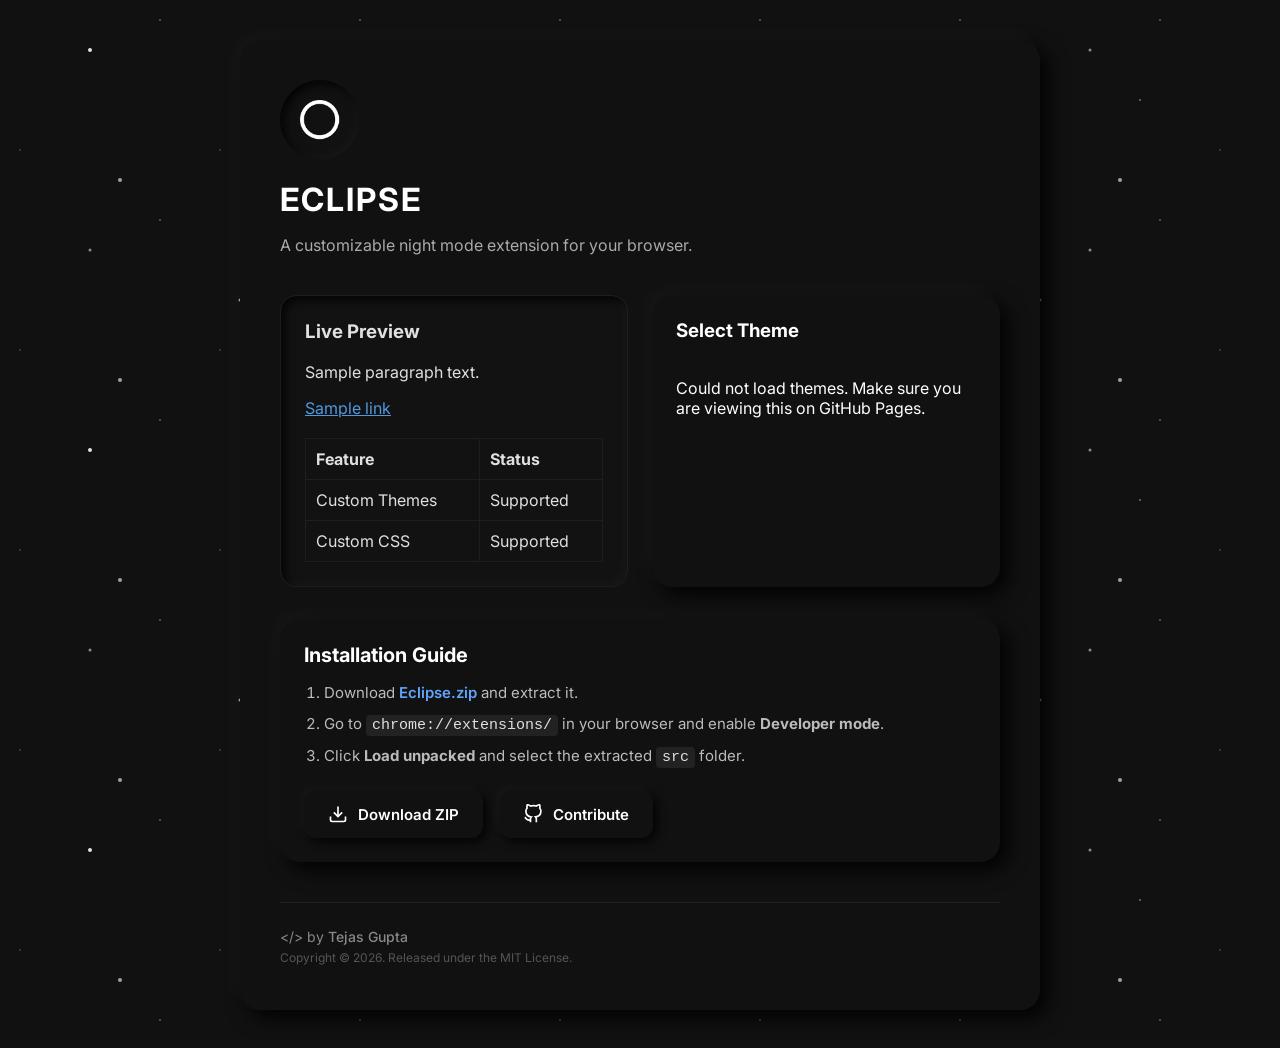
<file: docs/index.html>
<!DOCTYPE html>
<html lang="en">

<head>
  <meta charset="UTF-8">
  <meta name="viewport" content="width=device-width, initial-scale=1.0">
  <title>Eclipse - Night Mode Extension</title>
  <link rel="stylesheet" href="style.css">
  <link href="https://fonts.googleapis.com/css2?family=Inter:wght@400;500;600;700&display=swap" rel="stylesheet">
  <link rel="icon" type="image/png" href="eclipse.png">
</head>

<body>
  <div class="stars"></div>
  <div class="twinkling"></div>

  <div class="container neu-flat">
    <header class="header">
      <div class="logo-wrapper neu-pressed">
        <img src="eclipse.png" width="40" height="40" alt="Eclipse">
      </div>
      <h1>Eclipse</h1>
      <p>A customizable night mode extension for your browser.</p>
    </header>

    <div class="content-wrapper">
      <div class="preview-section neu-pressed" id="preview-box">
        <h3>Live Preview</h3>
        <p>Sample paragraph text.</p>
        <a href="#">Sample link</a>

        <table class="preview-table">
          <thead>
            <tr>
              <th>Feature</th>
              <th>Status</th>
            </tr>
          </thead>
          <tbody>
            <tr>
              <td>Custom Themes</td>
              <td>Supported</td>
            </tr>
            <tr>
              <td>Custom CSS</td>
              <td>Supported</td>
            </tr>
          </tbody>
        </table>
      </div>

      <div class="controls-section neu-flat">
        <h3>Select Theme</h3>
        <div id="theme-buttons" class="theme-buttons">
          <!-- Buttons injected by JS -->
        </div>
      </div>
    </div>

    <div class="instructions neu-flat">
      <h2>Installation Guide</h2>
      <ol class="steps-list">
        <li>Download <a href="https://github.com/multiverseweb/Eclipse/raw/refs/heads/main/Eclipse.zip"
            class="download-link">Eclipse.zip</a> and extract it.</li>
        <li>Go to <code>chrome://extensions/</code> in your browser and enable <strong>Developer mode</strong>.</li>
        <li>Click <strong>Load unpacked</strong> and select the extracted <code>src</code> folder.</li>
      </ol>
      <div class="actions">
        <a href="https://github.com/multiverseweb/Eclipse/raw/refs/heads/main/Eclipse.zip" class="neu-btn primary-btn">
          <svg width="20" height="20" viewBox="0 0 24 24" fill="none" stroke="currentColor" stroke-width="2">
            <path d="M21 15v4a2 2 0 0 1-2 2H5a2 2 0 0 1-2-2v-4"></path>
            <polyline points="7 10 12 15 17 10"></polyline>
            <line x1="12" y1="15" x2="12" y2="3"></line>
          </svg>
          Download ZIP
        </a>
        <a href="https://github.com/multiverseweb/Eclipse/blob/main/CONTRIBUTING.md" class="neu-btn" target="_blank">
          <svg width="20" height="20" viewBox="0 0 24 24" fill="none" stroke="currentColor" stroke-width="2">
            <path
              d="M9 19c-5 1.5-5-2.5-7-3m14 6v-3.87a3.37 3.37 0 0 0-.94-2.61c3.14-.35 6.44-1.54 6.44-7A5.44 5.44 0 0 0 20 4.77 5.07 5.07 0 0 0 19.91 1S18.73.65 16 2.48a13.38 13.38 0 0 0-7 0C6.27.65 5.09 1 5.09 1A5.07 5.07 0 0 0 5 4.77a5.44 5.44 0 0 0-1.5 3.78c0 5.42 3.3 6.61 6.44 7A3.37 3.37 0 0 0 9 18.13V22">
            </path>
          </svg>
          Contribute
        </a>
      </div>
    </div>

    <footer class="footer">
      <p>&lt;/&gt; by <a href="https://github.com/multiverseweb" target="_blank">Tejas Gupta</a></p>
      <p class="copyright">Copyright &copy; <span id="year"></span>. Released under the MIT License.</p>
    </footer>
  </div>

  <script src="script.js"></script>
</body>

</html>
</file>
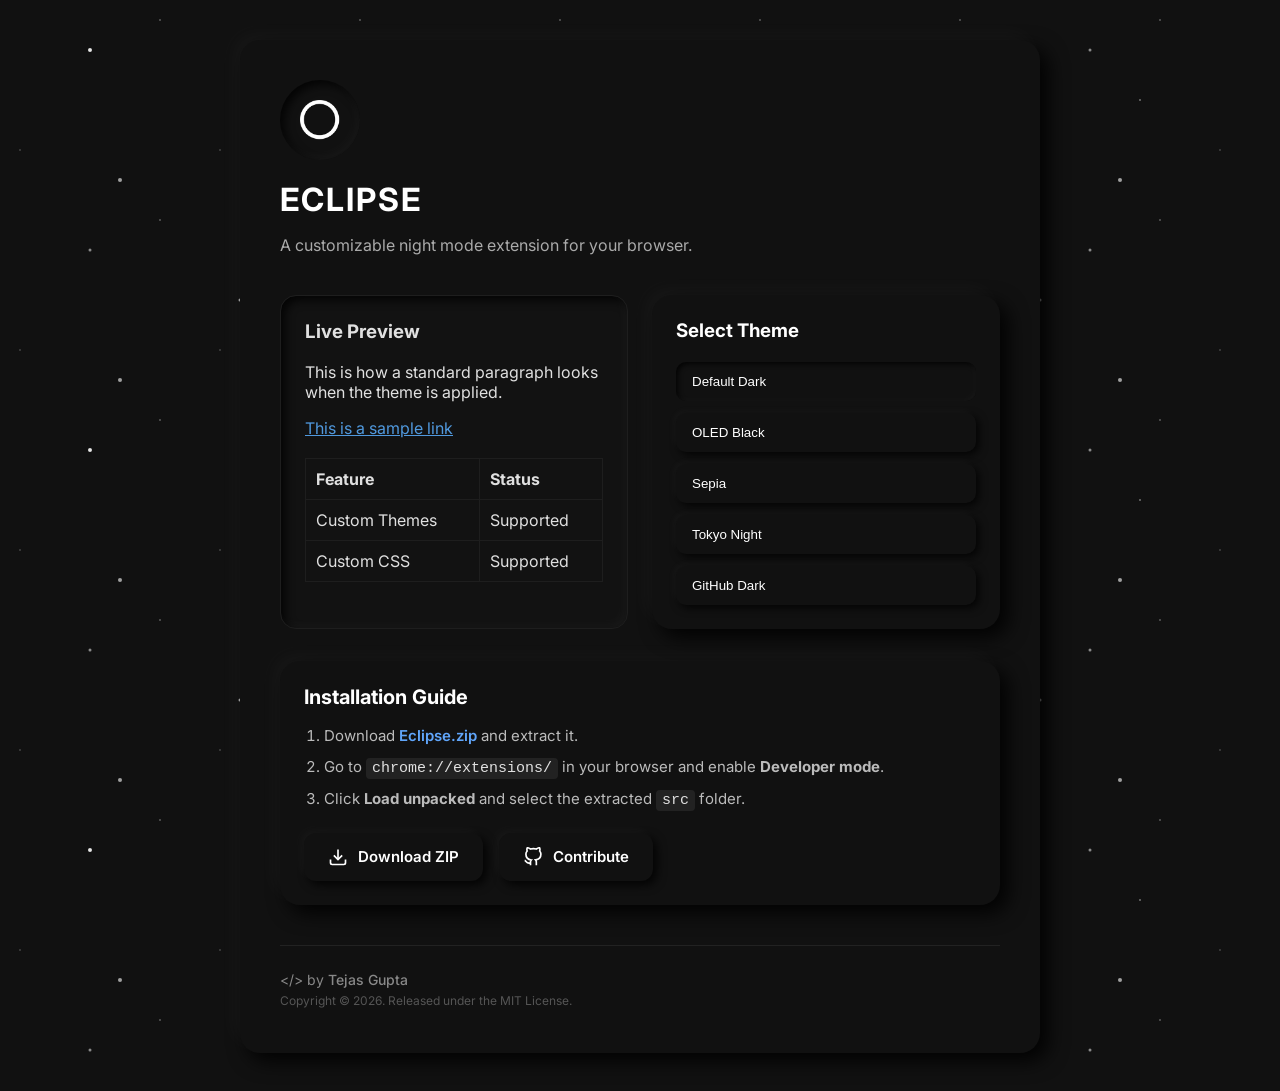
<file: website/index.html>
<!DOCTYPE html>
<html lang="en">

<head>
  <meta charset="UTF-8">
  <meta name="viewport" content="width=device-width, initial-scale=1.0">
  <title>Eclipse - Night Mode Extension</title>
  <link rel="stylesheet" href="style.css">
  <link href="https://fonts.googleapis.com/css2?family=Inter:wght@400;500;600;700&display=swap" rel="stylesheet">
  <link rel="icon" type="image/png" href="../src/icons/eclipse.png">
</head>

<body>
  <div class="stars"></div>
  <div class="twinkling"></div>

  <div class="container neu-flat">
    <header class="header">
      <div class="logo-wrapper neu-pressed">
        <img src="../src/icons/eclipse.png" width="40" height="40" alt="Eclipse">
      </div>
      <h1>Eclipse</h1>
      <p>A customizable night mode extension for your browser.</p>
    </header>

    <div class="content-wrapper">
      <div class="preview-section neu-pressed" id="preview-box">
        <h3>Live Preview</h3>
        <p>This is how a standard paragraph looks when the theme is applied.</p>
        <a href="#">This is a sample link</a>

        <table class="preview-table">
          <thead>
            <tr>
              <th>Feature</th>
              <th>Status</th>
            </tr>
          </thead>
          <tbody>
            <tr>
              <td>Custom Themes</td>
              <td>Supported</td>
            </tr>
            <tr>
              <td>Custom CSS</td>
              <td>Supported</td>
            </tr>
          </tbody>
        </table>
      </div>

      <div class="controls-section neu-flat">
        <h3>Select Theme</h3>
        <div id="theme-buttons" class="theme-buttons">
          <!-- Buttons injected by JS -->
        </div>
      </div>
    </div>

    <div class="instructions neu-flat">
      <h2>Installation Guide</h2>
      <ol class="steps-list">
        <li>Download <a href="https://github.com/multiverseweb/Eclipse/raw/refs/heads/main/Eclipse.zip"
            class="download-link">Eclipse.zip</a> and extract it.</li>
        <li>Go to <code>chrome://extensions/</code> in your browser and enable <strong>Developer mode</strong>.</li>
        <li>Click <strong>Load unpacked</strong> and select the extracted <code>src</code> folder.</li>
      </ol>
      <div class="actions">
        <a href="https://github.com/multiverseweb/Eclipse/raw/refs/heads/main/Eclipse.zip" class="neu-btn primary-btn">
          <svg width="20" height="20" viewBox="0 0 24 24" fill="none" stroke="currentColor" stroke-width="2">
            <path d="M21 15v4a2 2 0 0 1-2 2H5a2 2 0 0 1-2-2v-4"></path>
            <polyline points="7 10 12 15 17 10"></polyline>
            <line x1="12" y1="15" x2="12" y2="3"></line>
          </svg>
          Download ZIP
        </a>
        <a href="https://github.com/multiverseweb/Eclipse" class="neu-btn" target="_blank">
          <svg width="20" height="20" viewBox="0 0 24 24" fill="none" stroke="currentColor" stroke-width="2">
            <path
              d="M9 19c-5 1.5-5-2.5-7-3m14 6v-3.87a3.37 3.37 0 0 0-.94-2.61c3.14-.35 6.44-1.54 6.44-7A5.44 5.44 0 0 0 20 4.77 5.07 5.07 0 0 0 19.91 1S18.73.65 16 2.48a13.38 13.38 0 0 0-7 0C6.27.65 5.09 1 5.09 1A5.07 5.07 0 0 0 5 4.77a5.44 5.44 0 0 0-1.5 3.78c0 5.42 3.3 6.61 6.44 7A3.37 3.37 0 0 0 9 18.13V22">
            </path>
          </svg>
          Contribute
        </a>
      </div>
    </div>

    <footer class="footer">
      <p>&lt;/&gt; by <a href="https://github.com/multiverseweb" target="_blank">Tejas Gupta</a></p>
      <p class="copyright">Copyright &copy; <span id="year"></span>. Released under the MIT License.</p>
    </footer>
  </div>

  <script src="script.js"></script>
</body>

</html>
</file>
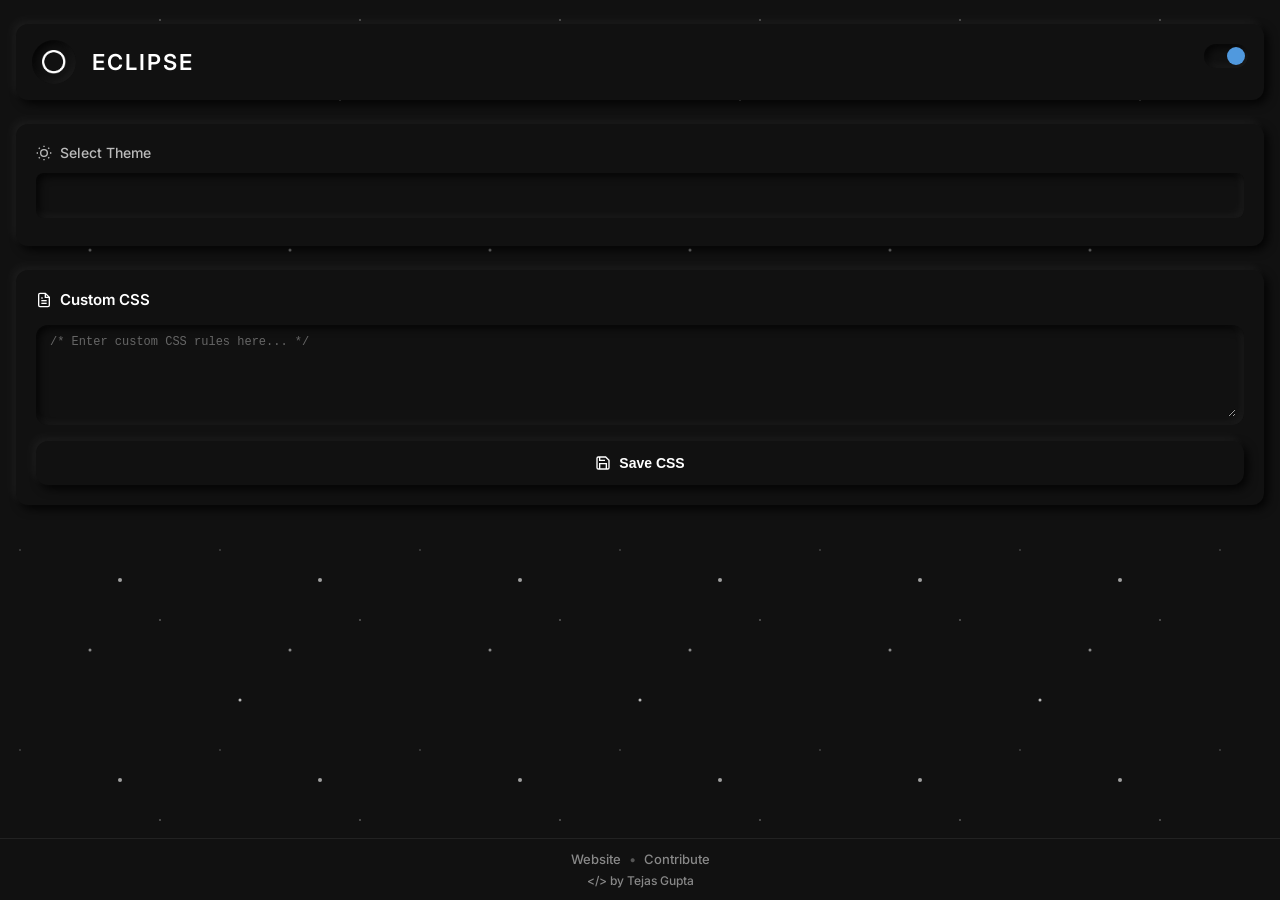
<file: src/sidepanel.html>
<!DOCTYPE html>
<html>
<head>
  <meta charset="utf-8">
  <link rel="stylesheet" href="sidepanel.css">
  <link href="https://fonts.googleapis.com/css2?family=Inter:wght@400;500;600&display=swap" rel="stylesheet">
</head>
<body>
  <div class="stars"></div>
  <div class="twinkling"></div>
  
  <div class="container">
    <div class="header neu-flat">
      <div class="header-left">
        <div class="logo-wrapper neu-pressed">
          <img src="icons/eclipse.png" width="24" height="24" alt="Eclipse">
        </div>
        <h1>Eclipse</h1>
      </div>
      <label class="toggle-switch">
        <input type="checkbox" id="power-toggle" checked>
        <span class="slider neu-pressed"></span>
      </label>
    </div>
    
    <div class="section neu-flat">
      <label for="theme-select">
        <svg width="16" height="16" viewBox="0 0 24 24" fill="none" stroke="currentColor" stroke-width="2">
          <circle cx="12" cy="12" r="5"/>
          <line x1="12" y1="1" x2="12" y2="3"/>
          <line x1="12" y1="21" x2="12" y2="23"/>
          <line x1="4.22" y1="4.22" x2="5.64" y2="5.64"/>
          <line x1="18.36" y1="18.36" x2="19.78" y2="19.78"/>
          <line x1="1" y1="12" x2="3" y2="12"/>
          <line x1="21" y1="12" x2="23" y2="12"/>
          <line x1="4.22" y1="19.78" x2="5.64" y2="18.36"/>
          <line x1="18.36" y1="5.64" x2="19.78" y2="4.22"/>
        </svg>
        Select Theme
      </label>
      <div class="select-wrapper neu-pressed">
        <select id="theme-select">
          <!-- Populated dynamically via themes.json -->
        </select>
      </div>
    </div>

    <div class="section neu-flat">
      <h3>
        <svg width="16" height="16" viewBox="0 0 24 24" fill="none" stroke="currentColor" stroke-width="2">
          <path d="M14 2H6a2 2 0 0 0-2 2v16a2 2 0 0 0 2 2h12a2 2 0 0 0 2-2V8z"></path>
          <polyline points="14 2 14 8 20 8"></polyline>
          <line x1="16" y1="13" x2="8" y2="13"></line>
          <line x1="16" y1="17" x2="8" y2="17"></line>
          <polyline points="10 9 9 9 8 9"></polyline>
        </svg>
        Custom CSS
      </h3>
      <div class="textarea-wrapper neu-pressed">
        <textarea id="custom-css" rows="4" placeholder="/* Enter custom CSS rules here... */"></textarea>
      </div>
      <button id="save-css" class="neu-btn">
        <svg width="16" height="16" viewBox="0 0 24 24" fill="none" stroke="currentColor" stroke-width="2">
          <path d="M19 21H5a2 2 0 0 1-2-2V5a2 2 0 0 1 2-2h11l5 5v11a2 2 0 0 1-2 2z"></path>
          <polyline points="17 21 17 13 7 13 7 21"></polyline>
          <polyline points="7 3 7 8 15 8"></polyline>
        </svg>
        Save CSS
      </button>
    </div>

    <div id="custom-colors" class="section neu-flat hidden">
      <h3>
        <svg width="16" height="16" viewBox="0 0 24 24" fill="none" stroke="currentColor" stroke-width="2">
          <circle cx="12" cy="12" r="3"></circle>
          <path d="M19.4 15a1.65 1.65 0 0 0 .33 1.82l.06.06a2 2 0 0 1 0 2.83 2 2 0 0 1-2.83 0l-.06-.06a1.65 1.65 0 0 0-1.82-.33 1.65 1.65 0 0 0-1 1.51V21a2 2 0 0 1-2 2 2 2 0 0 1-2-2v-.09A1.65 1.65 0 0 0 9 19.4a1.65 1.65 0 0 0-1.82.33l-.06.06a2 2 0 0 1-2.83 0 2 2 0 0 1 0-2.83l.06-.06a1.65 1.65 0 0 0 .33-1.82 1.65 1.65 0 0 0-1.51-1H3a2 2 0 0 1-2-2 2 2 0 0 1 2-2h.09A1.65 1.65 0 0 0 4.6 9a1.65 1.65 0 0 0-.33-1.82l-.06-.06a2 2 0 0 1 0-2.83 2 2 0 0 1 2.83 0l.06.06a1.65 1.65 0 0 0 1.82.33H9a1.65 1.65 0 0 0 1-1.51V3a2 2 0 0 1 2-2 2 2 0 0 1 2 2v.09a1.65 1.65 0 0 0 1 1.51 1.65 1.65 0 0 0 1.82-.33l.06-.06a2 2 0 0 1 2.83 0 2 2 0 0 1 0 2.83l-.06.06a1.65 1.65 0 0 0-.33 1.82V9a1.65 1.65 0 0 0 1.51 1H21a2 2 0 0 1 2 2 2 2 0 0 1-2 2h-.09a1.65 1.65 0 0 0-1.51 1z"></path>
        </svg>
        Custom Colors
      </h3>
      <div class="color-control">
        <label for="color-bg">Background</label>
        <div class="color-picker-wrapper neu-pressed">
          <input type="color" id="color-bg" value="#121212">
        </div>
      </div>
      <div class="color-control">
        <label for="color-text">Text</label>
        <div class="color-picker-wrapper neu-pressed">
          <input type="color" id="color-text" value="#e0e0e0">
        </div>
      </div>
      <div class="color-control">
        <label for="color-link">Links</label>
        <div class="color-picker-wrapper neu-pressed">
          <input type="color" id="color-link" value="#5099de">
        </div>
      </div>
      <div class="color-control">
        <label for="color-accent">Accents</label>
        <div class="color-picker-wrapper neu-pressed">
          <input type="color" id="color-accent" value="#1e1e1e">
        </div>
      </div>
      <button id="save-custom" class="neu-btn">
        <svg width="16" height="16" viewBox="0 0 24 24" fill="none" stroke="currentColor" stroke-width="2">
          <path d="M19 21H5a2 2 0 0 1-2-2V5a2 2 0 0 1 2-2h11l5 5v11a2 2 0 0 1-2 2z"></path>
          <polyline points="17 21 17 13 7 13 7 21"></polyline>
          <polyline points="7 3 7 8 15 8"></polyline>
        </svg>
        Save Custom Colors
      </button>
    </div>
    
    <div class="footer">
      <div class="footer-links">
        <a href="https://multiverseweb.github.io/Eclipse/" target="_blank">Website</a>
        <span>&bull;</span>
        <a href="https://github.com/multiverseweb/Eclipse/blob/main/CONTRIBUTING.md" target="_blank">Contribute</a>
      </div>
      <div class="footer-credit">
        <a href="https://github.com/multiverseweb" target="_blank">&lt;/&gt; by Tejas Gupta</a>
      </div>
    </div>
  </div>
  <script src="sidepanel.js"></script>
</body>
</html>
</file>
<file: docs/style.css>
:root {
  --preview-bg: #121212;
  --preview-text: #e0e0e0;
  --preview-link: #5099de;
  --preview-accent: #1e1e1e;
}

body {
  font-family: 'Inter', sans-serif;
  background-color: #111;
  color: #fff;
  margin: 0;
  padding: 40px 20px;
  overflow-x: hidden;
  position: relative;
  min-height: 100vh;
  display: flex;
  justify-content: center;
  align-items: center;
}

.stars, .twinkling {
  position: absolute;
  top: 0; left: 0; right: 0; bottom: 0;
  width: 100%; height: 100%;
  display: block;
  z-index: 0;
}

.stars {
  background: #111 url('data:image/svg+xml;utf8,<svg width="200" height="200" xmlns="http://www.w3.org/2000/svg"><circle cx="20" cy="20" r="1" fill="white" opacity="0.3"/><circle cx="150" cy="50" r="1.5" fill="white" opacity="0.5"/><circle cx="80" cy="150" r="1" fill="white" opacity="0.2"/><circle cx="180" cy="180" r="2" fill="white" opacity="0.6"/></svg>') repeat top center;
}

.twinkling {
  background: transparent url('data:image/svg+xml;utf8,<svg width="400" height="400" xmlns="http://www.w3.org/2000/svg"><circle cx="50" cy="50" r="2" fill="white" opacity="0.8"/><circle cx="300" cy="100" r="1" fill="white" opacity="0.4"/><circle cx="200" cy="300" r="1.5" fill="white" opacity="0.7"/></svg>') repeat top center;
  animation: move-twink-back 100s linear infinite;
}

@keyframes move-twink-back {
  from {background-position: 0 0;}
  to {background-position: -10000px 5000px;}
}

.container {
  position: relative;
  z-index: 1;
  width: 100%;
  max-width: 800px;
  padding: 40px;
  box-sizing: border-box;
}

.neu-flat {
  background: #111;
  box-shadow: -8px -8px 20px rgba(255,255,255,0.03), 8px 8px 20px rgba(0,0,0,0.9);
  border-radius: 20px;
}

.neu-pressed {
  background: #111;
  box-shadow: inset -4px -4px 10px rgba(255,255,255,0.03), inset 4px 4px 10px rgba(0,0,0,0.8);
  border-radius: 16px;
}

.header {
  text-align: left;
  margin-bottom: 40px;
}

.logo-wrapper {
  width: 80px;
  height: 80px;
  margin: 0 0 20px 0;
  display: flex;
  align-items: center;
  justify-content: center;
  border-radius: 50%;
}

.header h1 {
  font-size: 32px;
  margin: 0 0 10px 0;
  letter-spacing: 2px;
  text-transform: uppercase;
}

.header p {
  color: #aaa;
  font-size: 16px;
}

.content-wrapper {
  display: grid;
  grid-template-columns: 1fr 1fr;
  gap: 24px;
  margin-bottom: 32px;
}

.preview-section {
  padding: 24px;
  background-color: var(--preview-bg);
  color: var(--preview-text);
  border: 1px solid var(--preview-accent);
  transition: all 0.3s ease;
  overflow: hidden;
}

.preview-section h3 {
  margin-top: 0;
  color: var(--preview-text);
}

.preview-section a {
  color: var(--preview-link);
}

.preview-table {
  width: 100%;
  border-collapse: collapse;
  margin-top: 20px;
}

.preview-table th, .preview-table td {
  border: 1px solid var(--preview-accent);
  padding: 10px;
  text-align: left;
}

.controls-section {
  padding: 24px;
}

.controls-section h3 {
  margin-top: 0;
  margin-bottom: 20px;
}

.theme-buttons {
  display: flex;
  flex-direction: column;
  gap: 12px;
}

.theme-btn {
  padding: 12px 16px;
  background: #111;
  color: #fff;
  border: none;
  border-radius: 10px;
  cursor: pointer;
  font-weight: 500;
  box-shadow: -3px -3px 8px rgba(255,255,255,0.03), 3px 3px 8px rgba(0,0,0,0.8);
  transition: all 0.2s;
  text-align: left;
}

.theme-btn:hover {
  color: #ccc;
}

.theme-btn:active, .theme-btn.active {
  box-shadow: inset -2px -2px 5px rgba(255,255,255,0.03), inset 2px 2px 5px rgba(0,0,0,0.8);
  color: #fff;
}

.instructions {
  padding: 24px;
  margin-bottom: 32px;
}

.instructions h2 {
  margin-top: 0;
  font-size: 20px;
}

.steps-list {
  padding-left: 20px;
  color: #bbb;
  font-size: 15px;
  margin-bottom: 24px;
}

.steps-list li {
  margin-bottom: 12px;
}

.download-link {
  color: #60a5fa;
  text-decoration: none;
  font-weight: 600;
}

.download-link:hover {
  text-decoration: underline;
}

code {
  background: #222;
  padding: 2px 6px;
  border-radius: 4px;
  color: #e0e0e0;
}

.actions {
  display: flex;
  flex-wrap: wrap;
  gap: 16px;
}

.neu-btn {
  padding: 14px 24px;
  background: #111;
  color: #fff;
  border: none;
  border-radius: 12px;
  font-weight: 600;
  font-size: 15px;
  cursor: pointer;
  transition: all 0.2s ease;
  box-shadow: -4px -4px 10px rgba(255,255,255,0.03), 4px 4px 10px rgba(0,0,0,0.8);
  display: inline-flex;
  align-items: center;
  gap: 10px;
  text-decoration: none;
}

.neu-btn:hover {
  color: #ccc;
}

.neu-btn:active {
  box-shadow: inset -3px -3px 8px rgba(255,255,255,0.03), inset 3px 3px 8px rgba(0,0,0,0.8);
}

.footer {
  text-align: left;
  font-size: 14px;
  color: #888;
  border-top: 1px solid #222;
  padding-top: 20px;
  margin-top: 40px;
}

.footer p {
  margin: 5px 0;
}

.footer a {
  color: #888;
  text-decoration: none;
  font-weight: 500;
  transition: color 0.2s;
}

.footer a:hover {
  color: #fff;
}

.copyright {
  font-size: 12px;
  color: #555;
}

/* Mobile Adjustments */
@media (max-width: 768px) {
  body {
    padding: 10px;
  }
  
  .container {
    padding: 10px;
    border-radius: 16px;
  }
  
  .content-wrapper {
    grid-template-columns: 1fr;
  }
  
  .header h1 {
    font-size: 26px;
  }
  
  .actions {
    flex-direction: column;
  }
  
  .neu-btn {
    justify-content: center;
  }
}
</file>
<file: website/style.css>
:root {
  --preview-bg: #121212;
  --preview-text: #e0e0e0;
  --preview-link: #5099de;
  --preview-accent: #1e1e1e;
}

body {
  font-family: 'Inter', sans-serif;
  background-color: #111;
  color: #fff;
  margin: 0;
  padding: 40px 20px;
  overflow-x: hidden;
  position: relative;
  min-height: 100vh;
  display: flex;
  justify-content: center;
  align-items: center;
}

.stars, .twinkling {
  position: absolute;
  top: 0; left: 0; right: 0; bottom: 0;
  width: 100%; height: 100%;
  display: block;
  z-index: 0;
}

.stars {
  background: #111 url('data:image/svg+xml;utf8,<svg width="200" height="200" xmlns="http://www.w3.org/2000/svg"><circle cx="20" cy="20" r="1" fill="white" opacity="0.3"/><circle cx="150" cy="50" r="1.5" fill="white" opacity="0.5"/><circle cx="80" cy="150" r="1" fill="white" opacity="0.2"/><circle cx="180" cy="180" r="2" fill="white" opacity="0.6"/></svg>') repeat top center;
}

.twinkling {
  background: transparent url('data:image/svg+xml;utf8,<svg width="400" height="400" xmlns="http://www.w3.org/2000/svg"><circle cx="50" cy="50" r="2" fill="white" opacity="0.8"/><circle cx="300" cy="100" r="1" fill="white" opacity="0.4"/><circle cx="200" cy="300" r="1.5" fill="white" opacity="0.7"/></svg>') repeat top center;
  animation: move-twink-back 100s linear infinite;
}

@keyframes move-twink-back {
  from {background-position: 0 0;}
  to {background-position: -10000px 5000px;}
}

.container {
  position: relative;
  z-index: 1;
  width: 100%;
  max-width: 800px;
  padding: 40px;
  box-sizing: border-box;
}

.neu-flat {
  background: #111;
  box-shadow: -8px -8px 20px rgba(255,255,255,0.03), 8px 8px 20px rgba(0,0,0,0.9);
  border-radius: 20px;
}

.neu-pressed {
  background: #111;
  box-shadow: inset -4px -4px 10px rgba(255,255,255,0.03), inset 4px 4px 10px rgba(0,0,0,0.8);
  border-radius: 16px;
}

.header {
  text-align: left;
  margin-bottom: 40px;
}

.logo-wrapper {
  width: 80px;
  height: 80px;
  margin: 0 0 20px 0;
  display: flex;
  align-items: center;
  justify-content: center;
  border-radius: 50%;
}

.header h1 {
  font-size: 32px;
  margin: 0 0 10px 0;
  letter-spacing: 2px;
  text-transform: uppercase;
}

.header p {
  color: #aaa;
  font-size: 16px;
}

.content-wrapper {
  display: grid;
  grid-template-columns: 1fr 1fr;
  gap: 24px;
  margin-bottom: 32px;
}

.preview-section {
  padding: 24px;
  background-color: var(--preview-bg);
  color: var(--preview-text);
  border: 1px solid var(--preview-accent);
  transition: all 0.3s ease;
  overflow: hidden;
}

.preview-section h3 {
  margin-top: 0;
  color: var(--preview-text);
}

.preview-section a {
  color: var(--preview-link);
}

.preview-table {
  width: 100%;
  border-collapse: collapse;
  margin-top: 20px;
}

.preview-table th, .preview-table td {
  border: 1px solid var(--preview-accent);
  padding: 10px;
  text-align: left;
}

.controls-section {
  padding: 24px;
}

.controls-section h3 {
  margin-top: 0;
  margin-bottom: 20px;
}

.theme-buttons {
  display: flex;
  flex-direction: column;
  gap: 12px;
}

.theme-btn {
  padding: 12px 16px;
  background: #111;
  color: #fff;
  border: none;
  border-radius: 10px;
  cursor: pointer;
  font-weight: 500;
  box-shadow: -3px -3px 8px rgba(255,255,255,0.03), 3px 3px 8px rgba(0,0,0,0.8);
  transition: all 0.2s;
  text-align: left;
}

.theme-btn:hover {
  color: #ccc;
}

.theme-btn:active, .theme-btn.active {
  box-shadow: inset -2px -2px 5px rgba(255,255,255,0.03), inset 2px 2px 5px rgba(0,0,0,0.8);
  color: #fff;
}

.instructions {
  padding: 24px;
  margin-bottom: 32px;
}

.instructions h2 {
  margin-top: 0;
  font-size: 20px;
}

.steps-list {
  padding-left: 20px;
  color: #bbb;
  font-size: 15px;
  margin-bottom: 24px;
}

.steps-list li {
  margin-bottom: 12px;
}

.download-link {
  color: #60a5fa;
  text-decoration: none;
  font-weight: 600;
}

.download-link:hover {
  text-decoration: underline;
}

code {
  background: #222;
  padding: 2px 6px;
  border-radius: 4px;
  color: #e0e0e0;
}

.actions {
  display: flex;
  flex-wrap: wrap;
  gap: 16px;
}

.neu-btn {
  padding: 14px 24px;
  background: #111;
  color: #fff;
  border: none;
  border-radius: 12px;
  font-weight: 600;
  font-size: 15px;
  cursor: pointer;
  transition: all 0.2s ease;
  box-shadow: -4px -4px 10px rgba(255,255,255,0.03), 4px 4px 10px rgba(0,0,0,0.8);
  display: inline-flex;
  align-items: center;
  gap: 10px;
  text-decoration: none;
}

.neu-btn:hover {
  color: #ccc;
}

.neu-btn:active {
  box-shadow: inset -3px -3px 8px rgba(255,255,255,0.03), inset 3px 3px 8px rgba(0,0,0,0.8);
}

.footer {
  text-align: left;
  font-size: 14px;
  color: #888;
  border-top: 1px solid #222;
  padding-top: 20px;
  margin-top: 40px;
}

.footer p {
  margin: 5px 0;
}

.footer a {
  color: #888;
  text-decoration: none;
  font-weight: 500;
  transition: color 0.2s;
}

.footer a:hover {
  color: #fff;
}

.copyright {
  font-size: 12px;
  color: #555;
}

/* Mobile Adjustments */
@media (max-width: 768px) {
  body {
    padding: 10px;
  }
  
  .container {
    padding: 10px;
    border-radius: 16px;
  }
  
  .content-wrapper {
    grid-template-columns: 1fr;
  }
  
  .header h1 {
    font-size: 26px;
  }
  
  .actions {
    flex-direction: column;
  }
  
  .neu-btn {
    justify-content: center;
  }
}
</file>
<file: src/sidepanel.css>
body {
  font-family: 'Inter', sans-serif;
  background-color: #111;
  color: #fff;
  margin: 0;
  padding: 0;
  overflow-x: hidden;
  position: relative;
  min-height: 100vh;
}

/* Background Stars Animation */
.stars, .twinkling {
  position: absolute;
  top: 0; left: 0; right: 0; bottom: 0;
  width: 100%; height: 100%;
  display: block;
  z-index: 0;
}

.stars {
  background: #111 url('data:image/svg+xml;utf8,<svg width="200" height="200" xmlns="http://www.w3.org/2000/svg"><circle cx="20" cy="20" r="1" fill="white" opacity="0.3"/><circle cx="150" cy="50" r="1.5" fill="white" opacity="0.5"/><circle cx="80" cy="150" r="1" fill="white" opacity="0.2"/><circle cx="180" cy="180" r="2" fill="white" opacity="0.6"/></svg>') repeat top center;
}

.twinkling {
  background: transparent url('data:image/svg+xml;utf8,<svg width="400" height="400" xmlns="http://www.w3.org/2000/svg"><circle cx="50" cy="50" r="2" fill="white" opacity="0.8"/><circle cx="300" cy="100" r="1" fill="white" opacity="0.4"/><circle cx="200" cy="300" r="1.5" fill="white" opacity="0.7"/></svg>') repeat top center;
  animation: move-twink-back 100s linear infinite;
}

@keyframes move-twink-back {
  from {background-position: 0 0;}
  to {background-position: -10000px 5000px;}
}

.container {
  position: relative;
  z-index: 1;
  padding: 24px 16px 80px 16px;
}

/* Neumorphism Styles */
.neu-flat {
  background: #111;
  box-shadow: -4px -4px 10px rgba(255,255,255,0.05), 4px 4px 10px rgba(0,0,0,0.8);
  border-radius: 12px;
}

.neu-pressed {
  background: #111;
  box-shadow: inset -3px -3px 8px rgba(255,255,255,0.05), inset 3px 3px 8px rgba(0,0,0,0.8);
  border-radius: 12px;
}

.header {
  display: flex;
  justify-content: space-between;
  align-items: center;
  padding: 16px;
  margin-bottom: 24px;
}

.header-left {
  display: flex;
  align-items: center;
  gap: 16px;
}

/* Power Toggle Switch */
.toggle-switch {
  position: relative;
  display: inline-block;
  width: 44px;
  height: 24px;
}
.toggle-switch input {
  opacity: 0;
  width: 0;
  height: 0;
}
.slider {
  position: absolute;
  cursor: pointer;
  top: 0; left: 0; right: 0; bottom: 0;
  border-radius: 24px;
  transition: 0.3s;
}
.slider:before {
  position: absolute;
  content: "";
  height: 18px;
  width: 18px;
  left: 3px;
  bottom: 3px;
  background-color: #555;
  border-radius: 50%;
  transition: 0.3s;
}
input:checked + .slider:before {
  transform: translateX(20px);
  background-color: #5099de;
}

.logo-wrapper {
  padding: 10px;
  display: flex;
  align-items: center;
  justify-content: center;
  border-radius: 50%;
}

.header h1 {
  font-size: 22px;
  margin: 0;
  font-weight: 600;
  color: #fff;
  letter-spacing: 2px;
  text-transform: uppercase;
}

.section {
  padding: 20px;
  margin-bottom: 24px;
}

.section h3 {
  margin-top: 0;
  margin-bottom: 16px;
  font-size: 15px;
  font-weight: 600;
  color: #fff;
  display: flex;
  align-items: center;
  gap: 8px;
}

label {
  display: flex;
  align-items: center;
  gap: 8px;
  font-size: 14px;
  font-weight: 500;
  margin-bottom: 12px;
  color: #bbb;
}

.select-wrapper {
  padding: 2px;
  margin-bottom: 8px;
  border-radius: 8px;
}

select {
  width: 100%;
  padding: 12px;
  background: transparent;
  color: #fff;
  border: none;
  outline: none;
  font-family: inherit;
  font-size: 14px;
  cursor: pointer;
  -webkit-appearance: none;
}

select option {
  background-color: #111;
  color: #fff;
}

.textarea-wrapper {
  padding: 8px 12px;
  border-radius: 12px;
  margin-bottom: 12px;
}

textarea {
  width: 100%;
  background: transparent;
  color: #fff;
  border: none;
  outline: none;
  font-family: 'Consolas', 'Courier New', monospace;
  font-size: 12px;
  resize: vertical;
  min-height: 80px;
  display: block;
}

textarea::placeholder {
  color: #666;
}

.footer {
  position: fixed;
  bottom: 0;
  left: 0;
  width: 100%;
  background: #111;
  border-top: 1px solid #222;
  text-align: center;
  padding: 12px 0;
  font-size: 13px;
  box-sizing: border-box;
  z-index: 10;
}

.footer-links {
  margin-bottom: 6px;
  color: #555;
}

.footer-links span {
  margin: 0 4px;
}

.footer-credit {
  font-size: 12px;
}

.footer a {
  color: #888;
  text-decoration: none;
  font-weight: 500;
  transition: color 0.2s;
}

.footer a:hover {
  color: #fff;
}

.hidden {
  display: none !important;
}

.color-control {
  display: flex;
  justify-content: space-between;
  align-items: center;
  margin-bottom: 16px;
}

.color-control label {
  margin-bottom: 0;
  color: #ccc;
}

.color-picker-wrapper {
  width: 40px;
  height: 40px;
  padding: 4px;
  display: flex;
  align-items: center;
  justify-content: center;
  border-radius: 50%;
}

input[type="color"] {
  -webkit-appearance: none;
  border: none;
  width: 28px;
  height: 28px;
  border-radius: 50%;
  cursor: pointer;
  padding: 0;
  background: transparent;
}

input[type="color"]::-webkit-color-swatch-wrapper {
  padding: 0;
}

input[type="color"]::-webkit-color-swatch {
  border: none;
  border-radius: 50%;
  box-shadow: 0 0 5px rgba(0,0,0,0.5);
}

.neu-btn {
  width: 100%;
  padding: 14px;
  background: #111;
  color: #fff;
  border: none;
  border-radius: 12px;
  font-weight: 600;
  font-size: 14px;
  cursor: pointer;
  transition: all 0.2s ease;
  margin-top: 16px;
  box-shadow: -4px -4px 10px rgba(255,255,255,0.05), 4px 4px 10px rgba(0,0,0,0.8);
  display: flex;
  align-items: center;
  justify-content: center;
  gap: 8px;
}

.neu-btn:hover {
  color: #ccc;
}

.neu-btn:active {
  box-shadow: inset -3px -3px 8px rgba(255,255,255,0.05), inset 3px 3px 8px rgba(0,0,0,0.8);
}
</file>
